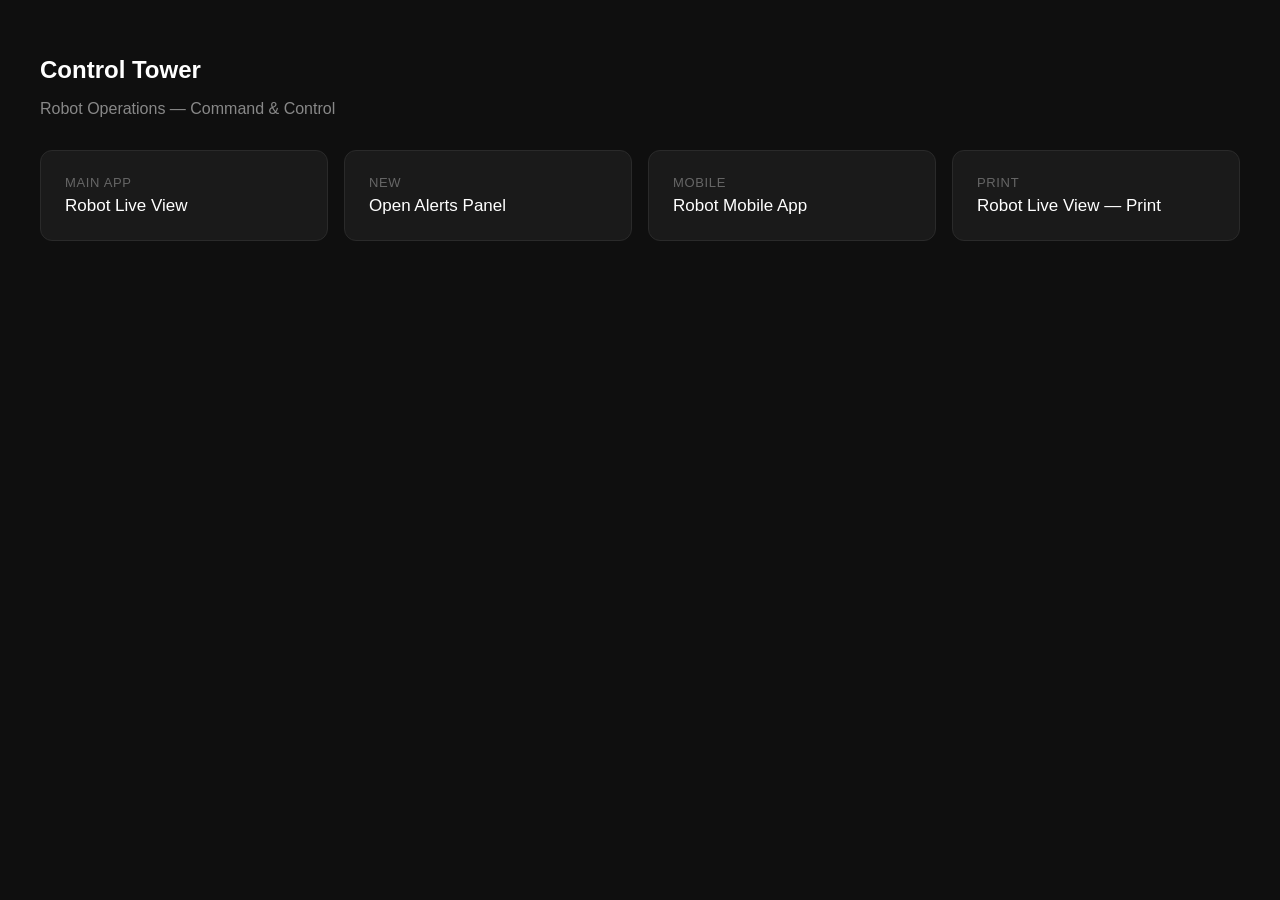
<file: index.html>
<!DOCTYPE html>
<html>
<head>
  <meta charset="UTF-8">
  <meta name="viewport" content="width=device-width, initial-scale=1.0">
  <title>Control Tower</title>
  <style>
    body { font-family: -apple-system, sans-serif; background: #0f0f0f; color: #fff; margin: 0; padding: 40px; }
    h1 { font-size: 24px; margin-bottom: 8px; }
    p { color: #888; margin-bottom: 32px; }
    .grid { display: grid; grid-template-columns: repeat(auto-fill, minmax(260px, 1fr)); gap: 16px; }
    a { display: block; background: #1a1a1a; border: 1px solid #2a2a2a; border-radius: 12px; padding: 24px; color: #fff; text-decoration: none; transition: border-color 0.15s; }
    a:hover { border-color: #555; }
    .label { font-size: 13px; color: #666; margin-bottom: 6px; text-transform: uppercase; letter-spacing: 0.05em; }
    .name { font-size: 17px; font-weight: 500; }
  </style>
</head>
<body>
  <h1>Control Tower</h1>
  <p>Robot Operations — Command &amp; Control</p>
  <div class="grid">
    <a href="Robot%20Live%20View%20(standalone).html">
      <div class="label">Main App</div>
      <div class="name">Robot Live View</div>
    </a>
    <a href="Open%20Alerts%20Panel.html">
      <div class="label">New</div>
      <div class="name">Open Alerts Panel</div>
    </a>
    <a href="Robot%20Mobile%20App.html">
      <div class="label">Mobile</div>
      <div class="name">Robot Mobile App</div>
    </a>
    <a href="Robot%20Live%20View-print.html">
      <div class="label">Print</div>
      <div class="name">Robot Live View — Print</div>
    </a>
  </div>
</body>
</html>
</file>
